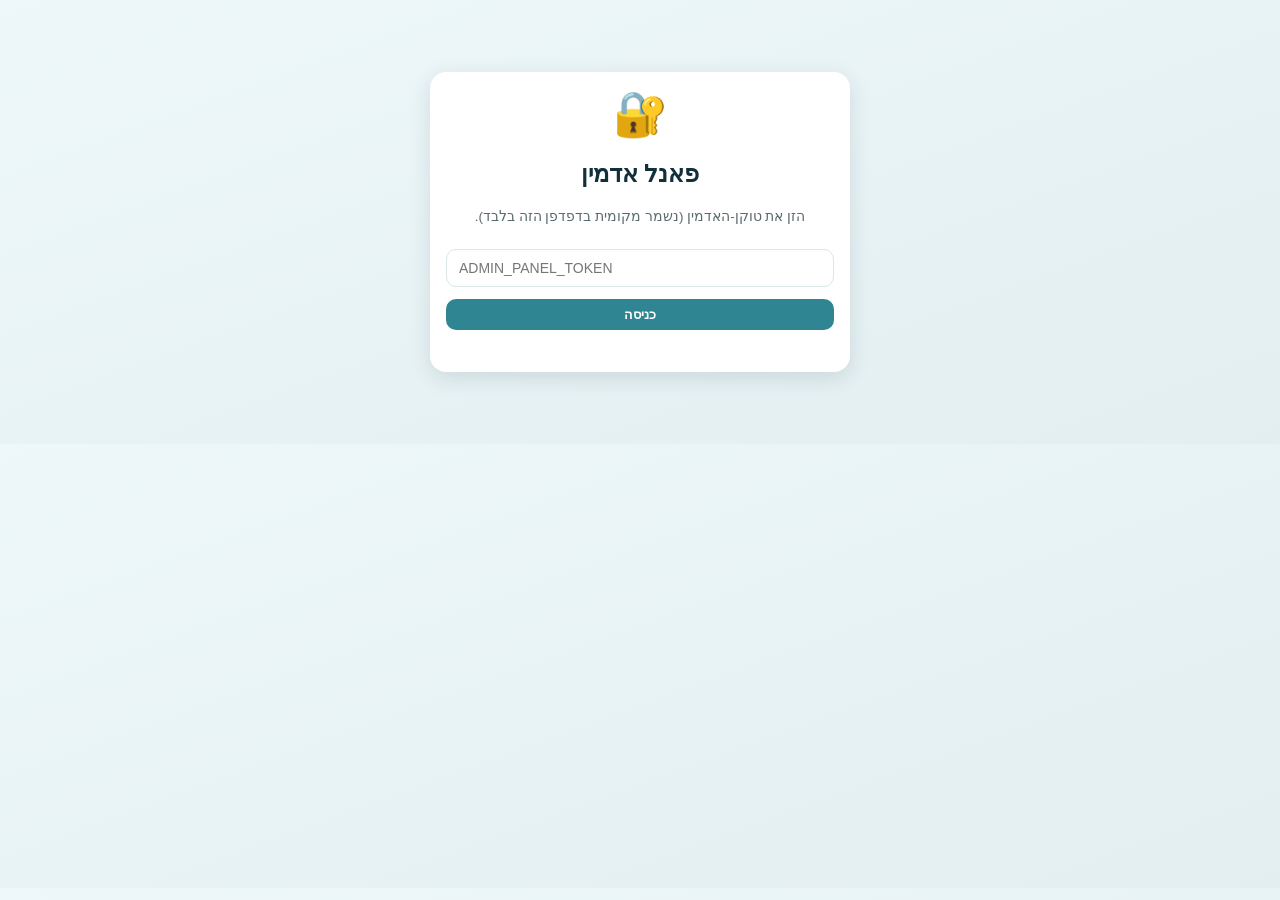
<file: admin.html>
<!doctype html>
<html lang="he" dir="rtl">
<head>
<meta charset="utf-8">
<meta name="viewport" content="width=device-width, initial-scale=1">
<meta name="robots" content="noindex,nofollow">
<title>פאנל אדמין · החווה של אגם</title>
<style>
  :root{
    --petrol:#003B46; --teal:#00606B; --aqua:#2F8592; --frost:#E8F1F2; --gold:#D4AF37;
    --ok:#2fa84f; --danger:#c0392b; --ink:#12303a; --muted:#5a6b70; --line:#dce7ea;
    --shadow:0 6px 22px rgba(0,40,50,.12);
  }
  *{box-sizing:border-box}
  body{margin:0;font-family:"Segoe UI","Heebo",Arial,sans-serif;background:linear-gradient(160deg,#eef8fb,#e2eef0);color:var(--ink)}
  header{background:linear-gradient(135deg,var(--petrol),var(--teal));color:#fff;padding:18px 22px;display:flex;justify-content:space-between;align-items:center;flex-wrap:wrap;gap:10px}
  header h1{margin:0;font-size:20px}
  header .right{display:flex;gap:8px;align-items:center}
  .wrap{max-width:1080px;margin:0 auto;padding:18px 14px 60px}
  button{font-family:inherit;border:0;border-radius:10px;cursor:pointer;font-weight:700;font-size:13px;padding:8px 14px}
  .btn-primary{background:var(--aqua);color:#fff}
  .btn-ghost{background:rgba(255,255,255,.18);color:#fff}
  .btn-reset{background:#fff3e0;color:#a05a00;border:1px solid #f0d3a0}
  .btn-reset:hover{background:#ffe6c2}
  .card{background:#fff;border-radius:16px;box-shadow:var(--shadow);padding:16px;margin:14px 0}
  .note{background:#fff8e6;border:1px solid var(--gold);border-radius:12px;padding:10px 14px;font-size:13px;margin:10px 0;line-height:1.6}
  input{font-family:inherit;font-size:14px;padding:10px 12px;border:1px solid var(--line);border-radius:10px;width:100%}
  .toolbar{display:flex;gap:10px;align-items:center;flex-wrap:wrap;margin-bottom:8px}
  .toolbar input{max-width:280px}
  .count{color:var(--muted);font-size:13px;font-weight:700}
  table{width:100%;border-collapse:collapse;font-size:13.5px}
  th,td{text-align:right;padding:10px 8px;border-bottom:1px solid var(--line);white-space:nowrap}
  th{color:var(--teal);font-size:12px;position:sticky;top:0;background:#fff}
  td.email{direction:ltr;text-align:right;font-family:ui-monospace,monospace;font-size:12.5px}
  .lvl{background:#e7f1f3;color:var(--teal);border-radius:999px;padding:2px 9px;font-weight:800;font-size:12px}
  .guest{color:var(--muted);font-style:italic}
  .tbl-wrap{overflow-x:auto}
  .gate{max-width:420px;margin:8vh auto;text-align:center}
  .gate .emoji{font-size:44px}
  .gate input{margin:12px 0;direction:ltr}
  .msg{font-size:13px;margin-top:8px;min-height:18px}
  .msg.err{color:var(--danger)} .msg.ok{color:var(--ok)}
  /* modal */
  .overlay{position:fixed;inset:0;background:rgba(0,30,40,.5);display:flex;align-items:center;justify-content:center;padding:16px;z-index:50}
  .modal{background:#fff;border-radius:18px;box-shadow:var(--shadow);max-width:440px;width:100%;padding:22px;text-align:center}
  .modal h2{margin:0 0 6px;color:var(--petrol)}
  .pw-box{background:#0f2b30;color:#eafcf0;font-family:ui-monospace,monospace;font-size:26px;letter-spacing:2px;padding:14px;border-radius:12px;margin:14px 0;direction:ltr;user-select:all}
  .modal .row{display:flex;gap:8px;justify-content:center;flex-wrap:wrap;margin-top:8px}
  .hidden{display:none}
  .spin{color:var(--muted);padding:24px;text-align:center}
</style>
</head>
<body>

<!-- שער טוקן -->
<div id="gate" class="gate card hidden">
  <div class="emoji">🔐</div>
  <h2>פאנל אדמין</h2>
  <p style="color:var(--muted);font-size:13.5px">הזן את טוקן-האדמין (נשמר מקומית בדפדפן הזה בלבד).</p>
  <input id="tokenIn" type="password" placeholder="ADMIN_PANEL_TOKEN" autocomplete="off">
  <button class="btn-primary" id="tokenGo" style="width:100%">כניסה</button>
  <div class="msg err" id="gateMsg"></div>
</div>

<!-- אפליקציה -->
<div id="app" class="hidden">
  <header>
    <h1>👑 פאנל אדמין — החווה של אגם</h1>
    <div class="right">
      <button class="btn-ghost" id="refresh">🔄 רענון</button>
      <button class="btn-ghost" id="logout">יציאה</button>
    </div>
  </header>
  <div class="wrap">
    <div class="note">
      🔒 <b>לגבי סיסמאות:</b> אי אפשר להציג סיסמה — היא שמורה מוצפנת ולא ניתנת לשחזור (כך שומרים על החשבונות).
      אם מישהי שכחה, לחצי <b>"אפס סיסמה"</b> — נוצרת סיסמה זמנית חדשה שתמסרי לה.
    </div>
    <div class="card">
      <div class="toolbar">
        <input id="search" placeholder="🔎 חיפוש לפי שם או אימייל">
        <span class="count" id="count"></span>
      </div>
      <div class="tbl-wrap">
        <table>
          <thead><tr>
            <th>שם</th><th>אימייל (שם משתמש)</th><th>רמה</th>
            <th>נרשמה</th><th>כניסה אחרונה</th><th>חווה נשמרה</th><th></th>
          </tr></thead>
          <tbody id="rows"></tbody>
        </table>
      </div>
      <div id="loading" class="spin">טוען משתמשות…</div>
    </div>
  </div>
</div>

<script>
const SUPABASE_URL = 'https://xgqetnlsesgwiypufodf.supabase.co';
const ANON = 'eyJhbGciOiJIUzI1NiIsInR5cCI6IkpXVCJ9.eyJpc3MiOiJzdXBhYmFzZSIsInJlZiI6InhncWV0bmxzZXNnd2l5cHVmb2RmIiwicm9sZSI6ImFub24iLCJpYXQiOjE3Nzk2Mjc5MjQsImV4cCI6MjA5NTIwMzkyNH0.0szenmLzE8nhCr-FdaqnLBCL5TjB1IuTxsWbUND0mU4';
const FN = SUPABASE_URL + '/functions/v1/admin-users';
const TOKEN_KEY = 'agam_admin_token';

let TOKEN = localStorage.getItem(TOKEN_KEY) || '';
let ALL = [];

const $ = s => document.querySelector(s);

async function api(action, extra) {
  const res = await fetch(FN, {
    method: 'POST',
    headers: {
      'Content-Type': 'application/json',
      'apikey': ANON,
      'Authorization': 'Bearer ' + ANON,
      'x-admin-token': TOKEN,
    },
    body: JSON.stringify(Object.assign({ action }, extra || {})),
  });
  const data = await res.json().catch(() => ({}));
  if (!res.ok) throw new Error(data.error || ('HTTP ' + res.status));
  return data;
}

function fmtDate(s) {
  if (!s) return '—';
  try {
    return new Intl.DateTimeFormat('he-IL', { dateStyle: 'short', timeStyle: 'short', timeZone: 'Asia/Jerusalem' }).format(new Date(s));
  } catch (e) { return s; }
}
function esc(s) { return String(s == null ? '' : s).replace(/[&<>"]/g, c => ({ '&': '&amp;', '<': '&lt;', '>': '&gt;', '"': '&quot;' }[c])); }

function render(list) {
  const tb = $('#rows');
  tb.innerHTML = list.map(u => `
    <tr>
      <td>${esc(u.name) || '<span class="guest">—</span>'}</td>
      <td class="email">${u.email === '(אורח)' ? '<span class="guest">(אורח, בלי אימייל)</span>' : esc(u.email)}</td>
      <td>${u.level !== '' && u.level != null ? `<span class="lvl">⭐ ${esc(u.level)}</span>` : '—'}</td>
      <td>${fmtDate(u.created_at)}</td>
      <td>${fmtDate(u.last_sign_in_at)}</td>
      <td>${fmtDate(u.saved_at)}</td>
      <td>${u.email && u.email !== '(אורח)'
        ? `<button class="btn-reset" data-id="${esc(u.id)}" data-name="${esc(u.name || u.email)}">🔑 אפס סיסמה</button>`
        : ''}</td>
    </tr>`).join('');
  $('#count').textContent = list.length + ' משתמשות';
  tb.querySelectorAll('.btn-reset').forEach(b => b.onclick = () => resetFlow(b.dataset.id, b.dataset.name));
}

function applySearch() {
  const q = $('#search').value.trim().toLowerCase();
  render(!q ? ALL : ALL.filter(u => (u.name || '').toLowerCase().includes(q) || (u.email || '').toLowerCase().includes(q)));
}

async function load() {
  $('#loading').classList.remove('hidden');
  $('#loading').textContent = 'טוען משתמשות…';
  try {
    const { users } = await api('list');
    ALL = users || [];
    applySearch();
    $('#loading').classList.add('hidden');
  } catch (e) {
    $('#loading').textContent = 'שגיאה: ' + e.message + (String(e.message).includes('unauthorized') ? ' (טוקן שגוי)' : '');
    if (String(e.message).includes('unauthorized')) { setTimeout(logout, 1200); }
  }
}

function genPassword() {
  const w = ['pony', 'farm', 'star', 'horse', 'sunny', 'apple'][Math.floor(Math.random() * 6)];
  return w + (100 + Math.floor(Math.random() * 900)); // למשל pony734 — קל להקלדה, 7 תווים
}

function resetFlow(userId, name) {
  const pw = genPassword();
  const ov = document.createElement('div');
  ov.className = 'overlay';
  ov.innerHTML = `
    <div class="modal">
      <h2>🔑 סיסמה זמנית ל${esc(name)}</h2>
      <p style="color:var(--muted);font-size:13.5px">זו הסיסמה החדשה. מסרי אותה למשתמשת — היא תוכל להיכנס ולשנות אם תרצה.</p>
      <div class="pw-box" id="pwv">${pw}</div>
      <div class="row">
        <button class="btn-primary" id="copyPw">📋 העתק</button>
        <button class="btn-reset" id="regen">🎲 סיסמה אחרת</button>
      </div>
      <div class="row" style="margin-top:14px">
        <button class="btn-primary" id="doReset" style="background:var(--ok)">✅ אשר ואפס</button>
        <button class="btn-ghost" id="cancel" style="background:#eef4f5;color:var(--teal)">ביטול</button>
      </div>
      <div class="msg" id="rmsg"></div>
    </div>`;
  document.body.appendChild(ov);
  const close = () => ov.remove();
  ov.onclick = e => { if (e.target === ov) close(); };
  ov.querySelector('#cancel').onclick = close;
  ov.querySelector('#regen').onclick = () => { ov.querySelector('#pwv').textContent = genPassword(); };
  ov.querySelector('#copyPw').onclick = () => navigator.clipboard.writeText(ov.querySelector('#pwv').textContent);
  ov.querySelector('#doReset').onclick = async () => {
    const newPassword = ov.querySelector('#pwv').textContent;
    const msg = ov.querySelector('#rmsg');
    msg.className = 'msg'; msg.textContent = 'מאפס…';
    try {
      await api('reset', { userId, newPassword });
      msg.className = 'msg ok'; msg.textContent = '✅ הסיסמה אופסה! מסרי אותה למשתמשת.';
      ov.querySelector('#doReset').disabled = true;
    } catch (e) { msg.className = 'msg err'; msg.textContent = 'שגיאה: ' + e.message; }
  };
}

function showApp() { $('#gate').classList.add('hidden'); $('#app').classList.remove('hidden'); load(); }
function logout() { localStorage.removeItem(TOKEN_KEY); TOKEN = ''; $('#app').classList.add('hidden'); $('#gate').classList.remove('hidden'); }

$('#tokenGo').onclick = () => {
  const v = $('#tokenIn').value.trim();
  if (!v) { $('#gateMsg').textContent = 'הזן טוקן'; return; }
  TOKEN = v; localStorage.setItem(TOKEN_KEY, v); showApp();
};
$('#tokenIn').addEventListener('keydown', e => { if (e.key === 'Enter') $('#tokenGo').click(); });
$('#refresh').onclick = load;
$('#logout').onclick = logout;
$('#search').addEventListener('input', applySearch);

if (TOKEN) showApp(); else $('#gate').classList.remove('hidden');
</script>
</body>
</html>
</file>
